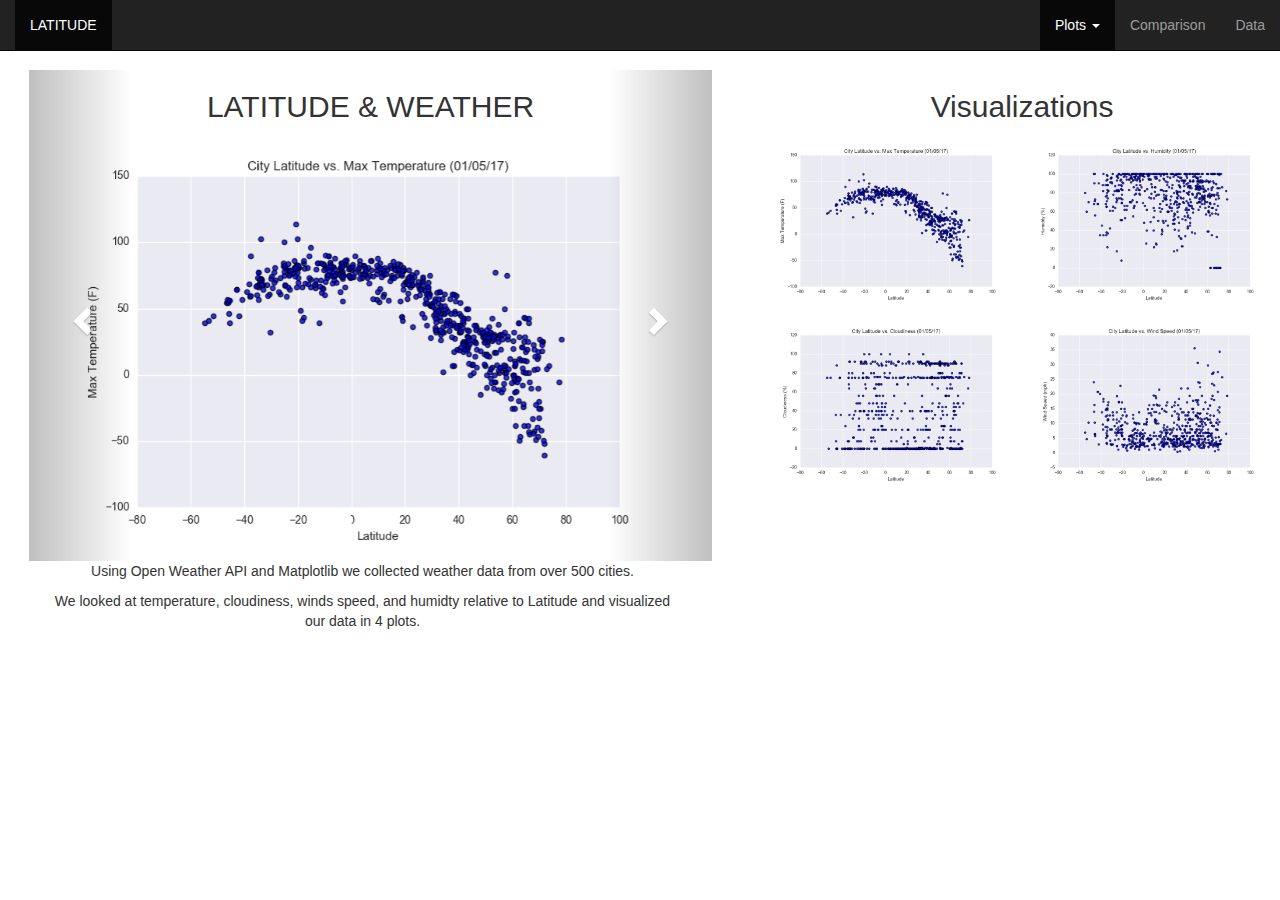
<file: index.html>
<!DOCTYPE html>
<html lang="en">
<head>
  <title>LATITUDE</title>
  <meta charset="utf-8">
  <meta name="viewport" content="width=device-width, initial-scale=1">
   <!-- CSS -->
   <link rel="stylesheet" href="style.css">
  <link rel="stylesheet" href="https://maxcdn.bootstrapcdn.com/bootstrap/3.3.7/css/bootstrap.min.css">
  <script src="https://ajax.googleapis.com/ajax/libs/jquery/3.3.1/jquery.min.js"></script>
  <script src="https://maxcdn.bootstrapcdn.com/bootstrap/3.3.7/js/bootstrap.min.js"></script>
</head>
<body>
    <nav class="navbar navbar-inverse navbar-fixed-top">
        <div class="container-fluid">
          <!-- Brand and toggle get grouped for better mobile display -->
          <div class="navbar-header">
            <button type="button" class="navbar-toggle collapsed" data-toggle="collapse" data-target="#bs-example-navbar-collapse-1" aria-expanded="false">
            <span class="sr-only">Toggle navigation</span>
            <span class="icon-bar"></span>
            <span class="icon-bar"></span>
            <span class="icon-bar"></span>
          </button>
          </div>
    
          <!-- Collect the nav links, forms, and other content for toggling -->
          <div class="collapse navbar-collapse" id="bs-example-navbar-collapse-1">
            <ul class="nav navbar-nav">
              <li class="active"><a href="index.html" > LATITUDE <span class="sr-only">(current)</span></a></li>
            </ul>
          
          <!-- Dropdown and two link buttons place on the top right -->
            <ul class="nav navbar-nav navbar-right">
              <li class="dropdown">
                <li class="active"><a href="#" class="dropdown-toggle" data-toggle="dropdown" role="button" aria-haspopup="true" aria-expanded="false">Plots <span class="caret"></span></a>
                <!--<li class="active"><a href="#" class="dropdown-toggle" data-toggle="dropdown" role="button" aria-haspopup="true" aria-expanded="false">Plots <span class="sr-only">(current)</span></a></li>-->
                <ul class="dropdown-menu">
                  <li><a href="temp.html">Max Temperature</a></li>
                  <li><a href="hum.html">Humidity</a></li>
                  <li><a href="cloud.html">Cloudiness</a></li>
                  <li><a href="wind.html">Wind Speed</a></li> 
                </ul>
              </li>  
            <li><a href="comparison.html">Comparison</a></li>
            <li><a href="data.html">Data</a></li>
            </li>
          </ul>
          </div>
          <!-- /.navbar-collapse -->
        </div>
        <!-- /.container-fluid -->
    </nav>
<div class="row">
<div class= pad></div>  
</div>
<div class="row">
<tr>
  <div class= "col-lg-7">
   <tr> 
    <div class="container">
    <div class= "row">
     <div class="inner">
        <div id="marg" class= "col-lg-7">
            <div id="centera" class="container-fluid">
                <h2 id="centera">LATITUDE & WEATHER</h2>  
                <div id="myCarousel" class="carousel slide" data-ride="carousel">
                  <!-- Indicators -->
                  <ol class="carousel-indicators">
                    <li data-target="#myCarousel" data-slide-to="0" class="active"></li>
                    <li data-target="#myCarousel" data-slide-to="1"></li>
                    <li data-target="#myCarousel" data-slide-to="2"></li>
                    <li data-target="#myCarousel" data-slide-to="3"></li>
                  </ol>
              
                  <!-- Wrapper for slides -->
                  <div class="carousel-inner">
                    <div class="item active">
                      <img src="images/Fig1.png" alt="Max Temp" style="width:100%;">
                    </div>
              
                    <div class="item">
                      <img src="images/Fig2.png" alt="Humidity" style="width:100%;">
                    </div>
                  
                    <div class="item">
                      <img src="images/Fig3.png" alt="Cloudiness" style="width:100%;">
                    </div>
              
                    <div class="item">
                      <img src="images/Fig4.png" alt="Wind Speed" style="width:100%;">
                    </div>
              
                  </div>
                </div>
              
                  <!-- Left and right controls -->
                  <a class="left carousel-control" href="#myCarousel" data-slide="prev">
                    <span class="glyphicon glyphicon-chevron-left"></span>
                    <span class="sr-only">Previous</span>
                  </a>
                  <a class="right carousel-control" href="#myCarousel" data-slide="next">
                    <span class="glyphicon glyphicon-chevron-right"></span>
                    <span class="sr-only">Next</span>
                  </a>
            </div>


        </div> 
     </div>    
    </div>
    </div>
  </tr>
       <div class= "col-lg-7">
        <div class="container">
        <div class= "col-lg-7">
         <p id="centera">Using Open Weather API and Matplotlib we collected weather data from over 500 cities.</p>

         <p id="centera">We looked at temperature, cloudiness, winds speed, and humidty relative to Latitude and visualized our data in 4 plots.</p>
        </div>
        </div>
      </div>    
    
  </div>
</tr>
  <div class="col-lg-5">
      <div class="container-fluid">
          <h2 id="centera">Visualizations</h2>
          <div class="linebreak"></div>

          <div class="linebreak"></div>

          <div class="row">
            <div class="viz-thumbs"><a href="temp.html">
                <img src="images/Fig1.png" alt="Max Temperature" class=
                "responsive-thumb">
            </a></div>
            <div class="viz-thumbs"><a href="hum.html">
                <img src="images/Fig2.png" alt="Humidity" class=
                "responsive-thumb">
            </a></div>
            <div class="viz-thumbs"><a href="cloud.html">
                <img src="images/Fig3.png" alt="Cloudiness" class=
                "responsive-thumb">
            </a></div>
            <div class="viz-thumbs"><a href="wind.html">
                <img src="images/Fig4.png" alt="Wind Speed" class=
                "responsive-thumb">
            </a></div>

            </div>
          </div>
    </div>
</div>
</body>
</html>
</file>
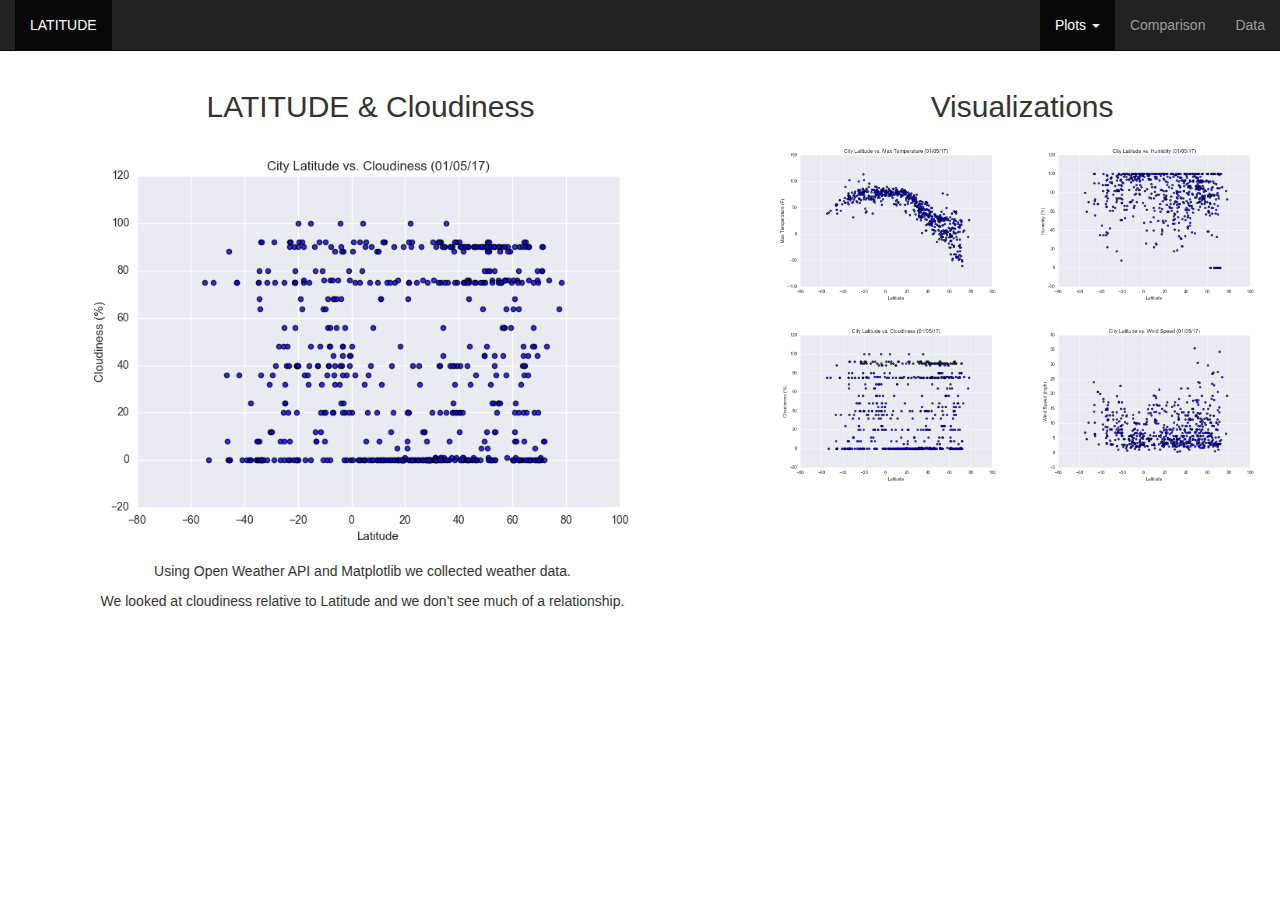
<file: cloud.html>
<!DOCTYPE html>
<html lang="en">
<head>
  <title>LATITUDE</title>
  <meta charset="utf-8">
  <meta name="viewport" content="width=device-width, initial-scale=1">
   <!-- CSS -->
   <link rel="stylesheet" href="style.css">
  <link rel="stylesheet" href="https://maxcdn.bootstrapcdn.com/bootstrap/3.3.7/css/bootstrap.min.css">
  <script src="https://ajax.googleapis.com/ajax/libs/jquery/3.3.1/jquery.min.js"></script>
  <script src="https://maxcdn.bootstrapcdn.com/bootstrap/3.3.7/js/bootstrap.min.js"></script>
</head>
<body>
    <nav class="navbar navbar-inverse navbar-fixed-top">
        <div class="container-fluid">
          <!-- Brand and toggle get grouped for better mobile display -->
          <div class="navbar-header">
            <button type="button" class="navbar-toggle collapsed" data-toggle="collapse" data-target="#bs-example-navbar-collapse-1" aria-expanded="false">
            <span class="sr-only">Toggle navigation</span>
            <span class="icon-bar"></span>
            <span class="icon-bar"></span>
            <span class="icon-bar"></span>
          </button>
          </div>
    
          <!-- Collect the nav links, forms, and other content for toggling -->
          <div class="collapse navbar-collapse" id="bs-example-navbar-collapse-1">
            <ul class="nav navbar-nav">
              <li class="active"><a href="index.html" target > LATITUDE <span class="sr-only">(current)</span></a></li>
            </ul>
          
          <!-- Dropdown and two link buttons place on the top right -->
            <ul class="nav navbar-nav navbar-right">
              <li class="dropdown">
                <li class="active"><a href="#" class="dropdown-toggle" data-toggle="dropdown" role="button" aria-haspopup="true" aria-expanded="false">Plots <span class="caret"></span></a>
                <!--<li class="active"><a href="#" class="dropdown-toggle" data-toggle="dropdown" role="button" aria-haspopup="true" aria-expanded="false">Plots <span class="sr-only">(current)</span></a></li>-->
                <ul class="dropdown-menu">
                  <li><a href="temp.html">Temperature</a></li>
                  <li><a href="cloud.html">Cloudiness</a></li>
                  <li><a href="hum.html">Humidity</a></li>
                  <li><a href="wind.html">Wind Speed</a></li> 
                </ul>
              </li>  
            <li><a href="comparison.html">Comparison</a></li>
            <li><a href="data.html">Data</a></li>
            </li>
          </ul>
          </div>
          <!-- /.navbar-collapse -->
        </div>
        <!-- /.container-fluid -->
    </nav>
<div class="row">
<div class= pad></div>  
</div>
<div class="row">
<tr>
  <div class= "col-lg-7">
   <tr> 
    <div class="container">
    <div class= "row">
     <div class="inner">
        <div id="marg" class= "col-lg-7">
            <div id="centera" class="container-fluid">
                <h2 id="centera">LATITUDE & Cloudiness</h2>  
                <img src="images/Fig3.png" alt="cloudiness" style="width:100%;">
                
            </div>


        </div> 
     </div>    
    </div>
    </div>
  </tr>
       <div class= "col-lg-7">
        <div class="container">
        <div class= "col-lg-7">
         <p id="centera">Using Open Weather API and Matplotlib we collected weather data.</p>

         <p id="centera">We looked at  cloudiness relative to Latitude and we don't see much of a relationship.</p>
        </div>
        </div>
      </div>    
    
  </div>
</tr>
  <div class="col-lg-5">
      <div class="container-fluid">
          <h2 id="centera">Visualizations</h2>
          <div class="linebreak"></div>

          <div class="linebreak"></div>

          <div class="row">
            <div class="viz-thumbs"><a href="temp.html">
                <img src="images/Fig1.png" alt="Max Temperature" class=
                "responsive-thumb">
            </a></div>
            <div class="viz-thumbs"><a href="hum.html">
                <img src="images/Fig2.png" alt="Humidity" class=
                "responsive-thumb">
            </a></div>
            <div class="viz-thumbs"><a href="cloud.html">
                <img src="images/Fig3.png" alt="Cloudiness" class=
                "responsive-thumb">
            </a></div>
            <div class="viz-thumbs"><a href="wind.html">
                <img src="images/Fig4.png" alt="Wind Speed" class=
                "responsive-thumb">
            </a></div>

            </div>
          </div>
    </div>
</div>
</body>
</html>
</file>
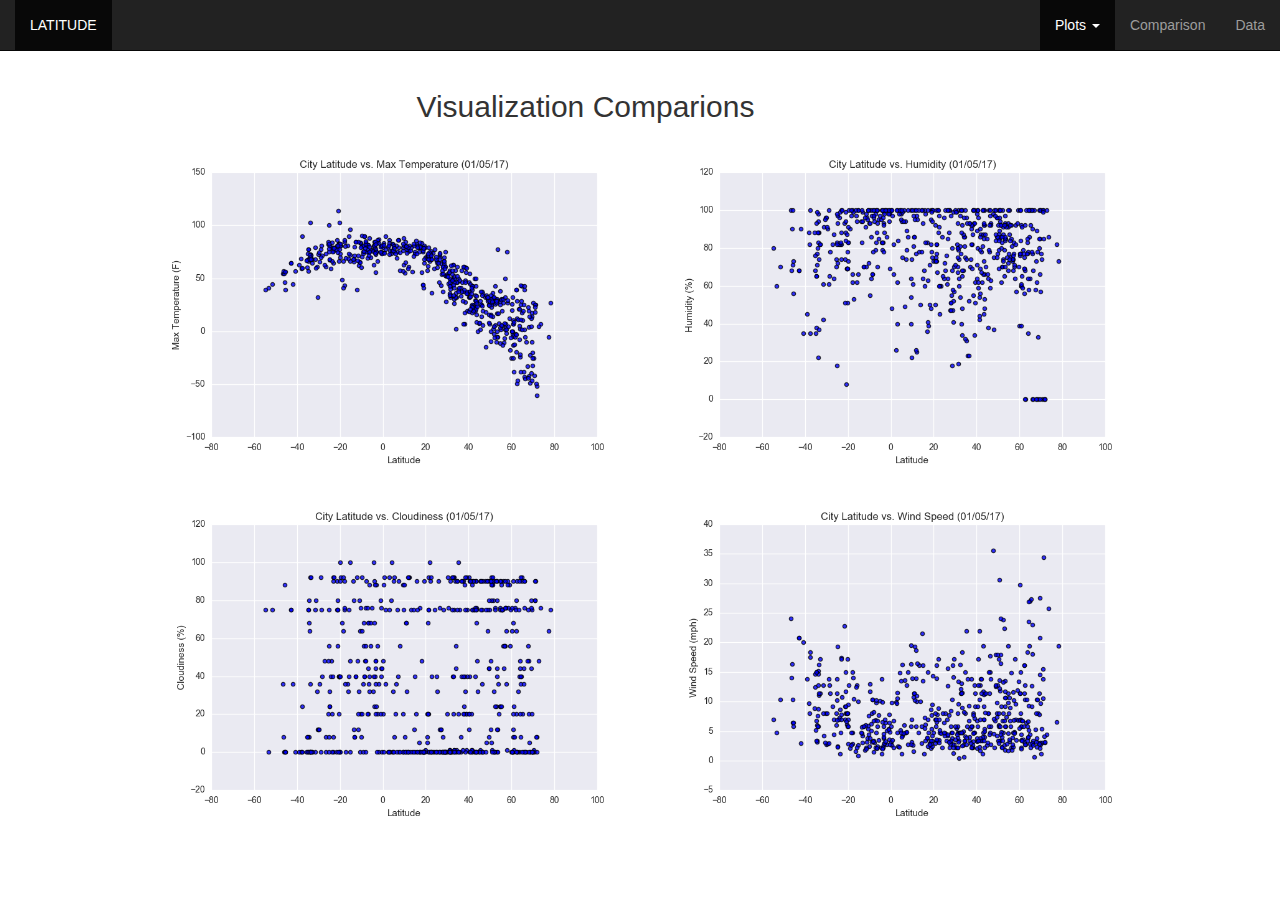
<file: comparison.html>
<!DOCTYPE html>
<html lang="en">
<head>
  <title>LATITUDE</title>
  <meta charset="utf-8">
  <meta name="viewport" content="width=device-width, initial-scale=1">
   <!-- CSS -->
   <link rel="stylesheet" href="style.css">
  <link rel="stylesheet" href="https://maxcdn.bootstrapcdn.com/bootstrap/3.3.7/css/bootstrap.min.css">
  <script src="https://ajax.googleapis.com/ajax/libs/jquery/3.3.1/jquery.min.js"></script>
  <script src="https://maxcdn.bootstrapcdn.com/bootstrap/3.3.7/js/bootstrap.min.js"></script>
</head>
<body>
    <nav class="navbar navbar-inverse navbar-fixed-top">
        <div class="container-fluid">
          <!-- Brand and toggle get grouped for better mobile display -->
          <div class="navbar-header">
            <button type="button" class="navbar-toggle collapsed" data-toggle="collapse" data-target="#bs-example-navbar-collapse-1" aria-expanded="false">
            <span class="sr-only">Toggle navigation</span>
            <span class="icon-bar"></span>
            <span class="icon-bar"></span>
            <span class="icon-bar"></span>
          </button>
          </div>
    
          <!-- Collect the nav links, forms, and other content for toggling -->
          <div class="collapse navbar-collapse" id="bs-example-navbar-collapse-1">
            <ul class="nav navbar-nav">
              <li class="active"><a href="index.html" target > LATITUDE <span class="sr-only">(current)</span></a></li>
            </ul>
          
          <!-- Dropdown and two link buttons place on the top right -->
            <ul class="nav navbar-nav navbar-right">
              <li class="dropdown">
                <li class="active"><a href="#" class="dropdown-toggle" data-toggle="dropdown" role="button" aria-haspopup="true" aria-expanded="false">Plots <span class="caret"></span></a>
                <!--<li class="active"><a href="#" class="dropdown-toggle" data-toggle="dropdown" role="button" aria-haspopup="true" aria-expanded="false">Plots <span class="sr-only">(current)</span></a></li>-->
                <ul class="dropdown-menu">
                  <li><a href="temp.html">Temperature</a></li>
                  <li><a href="cloud.html">Cloudiness</a></li>
                  <li><a href="hum.html">Humidity</a></li>
                  <li><a href="Wind.html">Wind Speed</a></li> 
                </ul>
              </li>  
            <li><a href="comparison.html">Comparison</a></li>
            <li><a href="data.html">Data</a></li>
            </li>
          </ul>
          </div>
          <!-- /.navbar-collapse -->
        </div>
        <!-- /.container-fluid -->
    </nav>
<div class="row">
<div class= pad></div>  
</div>
<div class="row">
  <div  class="col-md-11">
      <div class="container-fluid">
          <h2 id="centera">Visualization Comparions</h2>
          <div class="linebreak"></div>

          <div class="linebreak"></div>

          <div id="marg2"class="col-md-11">
            <div class="viz-thumbs2"><a href="temp.html">
                <img src="images/Fig1.png" alt="Max Temperature" class=
                "responsive-thumb2">
            </a></div>
            <div class="viz-thumbs2"><a href="hum.html">
                <img src="images/Fig2.png" alt="Humidity" class=
                "responsive-thumb2">
            </a></div>
            <div class="viz-thumbs2"><a href="cloud.html">
                <img src="images/Fig3.png" alt="Cloudiness" class=
                "responsive-thumb2">
            </a></div>
            <div class="viz-thumbs2"><a href="wind.html">
                <img src="images/Fig4.png" alt="Wind Speed" class=
                "responsive-thumb2">
            </a></div>

            </div>
      </div>
  </div>
</div>
</body>
</html>
</file>
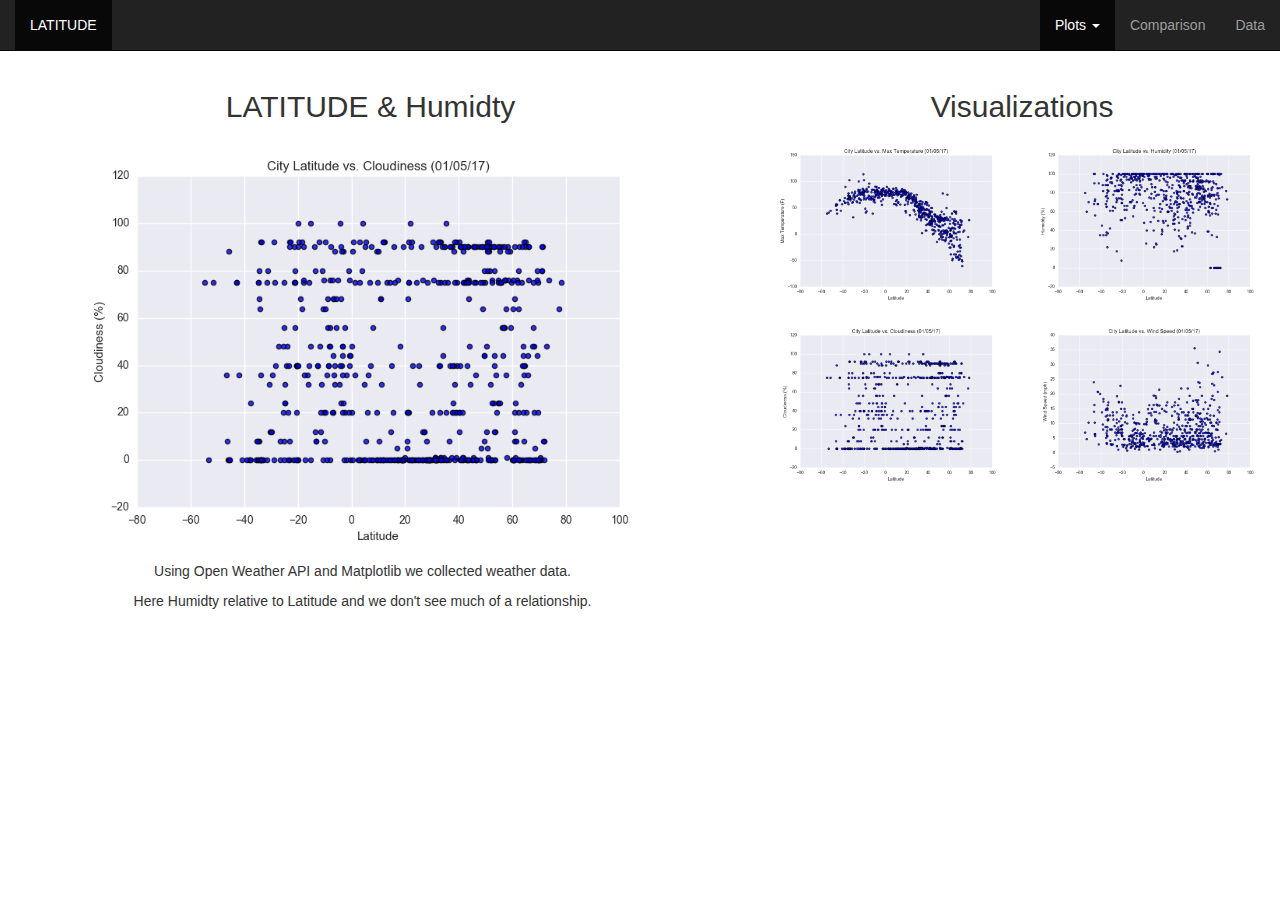
<file: hum.html>
<!DOCTYPE html>
<html lang="en">
<head>
  <title>LATITUDE</title>
  <meta charset="utf-8">
  <meta name="viewport" content="width=device-width, initial-scale=1">
   <!-- CSS -->
   <link rel="stylesheet" href="style.css">
  <link rel="stylesheet" href="https://maxcdn.bootstrapcdn.com/bootstrap/3.3.7/css/bootstrap.min.css">
  <script src="https://ajax.googleapis.com/ajax/libs/jquery/3.3.1/jquery.min.js"></script>
  <script src="https://maxcdn.bootstrapcdn.com/bootstrap/3.3.7/js/bootstrap.min.js"></script>
</head>
<body>
    <nav class="navbar navbar-inverse navbar-fixed-top">
        <div class="container-fluid">
          <!-- Brand and toggle get grouped for better mobile display -->
          <div class="navbar-header">
            <button type="button" class="navbar-toggle collapsed" data-toggle="collapse" data-target="#bs-example-navbar-collapse-1" aria-expanded="false">
            <span class="sr-only">Toggle navigation</span>
            <span class="icon-bar"></span>
            <span class="icon-bar"></span>
            <span class="icon-bar"></span>
          </button>
          </div>
    
          <!-- Collect the nav links, forms, and other content for toggling -->
          <div class="collapse navbar-collapse" id="bs-example-navbar-collapse-1">
            <ul class="nav navbar-nav">
              <li class="active"><a href="index.html" target > LATITUDE <span class="sr-only">(current)</span></a></li>
            </ul>
          
          <!-- Dropdown and two link buttons place on the top right -->
            <ul class="nav navbar-nav navbar-right">
              <li class="dropdown">
                <li class="active"><a href="#" class="dropdown-toggle" data-toggle="dropdown" role="button" aria-haspopup="true" aria-expanded="false">Plots <span class="caret"></span></a>
                <!--<li class="active"><a href="#" class="dropdown-toggle" data-toggle="dropdown" role="button" aria-haspopup="true" aria-expanded="false">Plots <span class="sr-only">(current)</span></a></li>-->
                <ul class="dropdown-menu">
                  <li><a href="temp.html">Temperature</a></li>
                  <li><a href="cloud.html">Cloudiness</a></li>
                  <li><a href="hum.html">Humidity</a></li>
                  <li><a href="wind.html">Wind Speed</a></li> 
                </ul>
              </li>  
            <li><a href="comparison.html">Comparison</a></li>
            <li><a href="data.html">Data</a></li>
            </li>
          </ul>
          </div>
          <!-- /.navbar-collapse -->
        </div>
        <!-- /.container-fluid -->
    </nav>
<div class="row">
<div class= pad></div>  
</div>
<div class="row">
<tr>
  <div class= "col-lg-7">
   <tr> 
    <div class="container">
    <div class= "row">
     <div class="inner">
        <div id="marg" class= "col-lg-7">
            <div id="centera" class="container-fluid">
                <h2 id="centera">LATITUDE & Humidty</h2>  
                <img src="images/Fig3.png" alt="Humidity" style="width:100%;">
                
            </div>


        </div> 
     </div>    
    </div>
    </div>
  </tr>
       <div class= "col-lg-7">
        <div class="container">
        <div class= "col-lg-7">
         <p id="centera">Using Open Weather API and Matplotlib we collected weather data.</p>

         <p id="centera">Here Humidty relative to Latitude and we don't see much of a relationship.</p>
        </div>
        </div>
      </div>    
    
  </div>
</tr>
  <div class="col-lg-5">
      <div class="container-fluid">
          <h2 id="centera">Visualizations</h2>
          <div class="linebreak"></div>

          <div class="linebreak"></div>

          <div class="row">
            <div class="viz-thumbs"><a href="temp.html">
                <img src="images/Fig1.png" alt="Max Temperature" class=
                "responsive-thumb">
            </a></div>
            <div class="viz-thumbs"><a href="hum.html">
                <img src="images/Fig2.png" alt="Humidity" class=
                "responsive-thumb">
            </a></div>
            <div class="viz-thumbs"><a href="cloud.html">
                <img src="images/Fig3.png" alt="Cloudiness" class=
                "responsive-thumb">
            </a></div>
            <div class="viz-thumbs"><a href="wind.html">
                <img src="images/Fig4.png" alt="Wind Speed" class=
                "responsive-thumb">
            </a></div>

            </div>
          </div>
    </div>
</div>
</body>
</html>
</file>
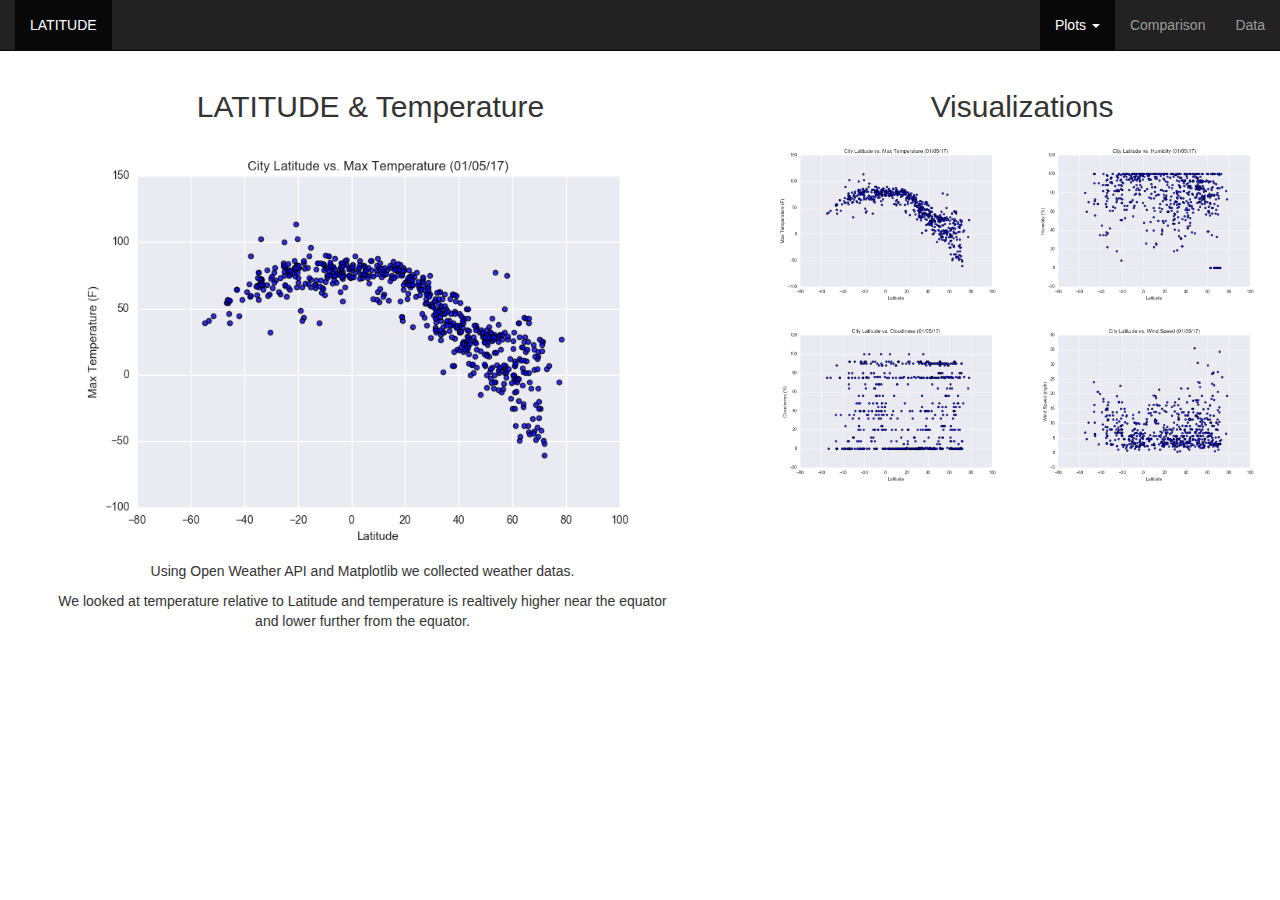
<file: temp.html>
<!DOCTYPE html>
<html lang="en">
<head>
  <title>LATITUDE</title>
  <meta charset="utf-8">
  <meta name="viewport" content="width=device-width, initial-scale=1">
   <!-- CSS -->
   <link rel="stylesheet" href="style.css">
  <link rel="stylesheet" href="https://maxcdn.bootstrapcdn.com/bootstrap/3.3.7/css/bootstrap.min.css">
  <script src="https://ajax.googleapis.com/ajax/libs/jquery/3.3.1/jquery.min.js"></script>
  <script src="https://maxcdn.bootstrapcdn.com/bootstrap/3.3.7/js/bootstrap.min.js"></script>
</head>
<body>
    <nav class="navbar navbar-inverse navbar-fixed-top">
        <div class="container-fluid">
          <!-- Brand and toggle get grouped for better mobile display -->
          <div class="navbar-header">
            <button type="button" class="navbar-toggle collapsed" data-toggle="collapse" data-target="#bs-example-navbar-collapse-1" aria-expanded="false">
            <span class="sr-only">Toggle navigation</span>
            <span class="icon-bar"></span>
            <span class="icon-bar"></span>
            <span class="icon-bar"></span>
          </button>
          </div>
    
          <!-- Collect the nav links, forms, and other content for toggling -->
          <div class="collapse navbar-collapse" id="bs-example-navbar-collapse-1">
            <ul class="nav navbar-nav">
              <li class="active"><a href="index.html" target > LATITUDE <span class="sr-only">(current)</span></a></li>
            </ul>
          
          <!-- Dropdown and two link buttons place on the top right -->
            <ul class="nav navbar-nav navbar-right">
              <li class="dropdown">
                <li class="active"><a href="#" class="dropdown-toggle" data-toggle="dropdown" role="button" aria-haspopup="true" aria-expanded="false">Plots <span class="caret"></span></a>
                <!--<li class="active"><a href="#" class="dropdown-toggle" data-toggle="dropdown" role="button" aria-haspopup="true" aria-expanded="false">Plots <span class="sr-only">(current)</span></a></li>-->
                <ul class="dropdown-menu">
                  <li><a href="temp.html">Temperature</a></li>
                  <li><a href="cloud.html">Cloudiness</a></li>
                  <li><a href="hum.html">Humidity</a></li>
                  <li><a href="wind.html">Wind Speed</a></li> 
                </ul>
              </li>  
            <li><a href="comparison.html">Comparison</a></li>
            <li><a href="data.html">Data</a></li>
            </li>
          </ul>
          </div>
          <!-- /.navbar-collapse -->
        </div>
        <!-- /.container-fluid -->
    </nav>
<div class="row">
<div class= pad></div>  
</div>
<div class="row">
<tr>
  <div class= "col-lg-7">
   <tr> 
    <div class="container">
    <div class= "row">
     <div class="inner">
        <div id="marg" class= "col-lg-7">
            <div id="centera" class="container-fluid">
                <h2 id="centera">LATITUDE & Temperature</h2>  
                <img src="images/Fig1.png" alt="Max Temp" style="width:100%;">
                
            </div>


        </div> 
     </div>    
    </div>
    </div>
  </tr>
       <div class= "col-lg-7">
        <div class="container">
        <div class= "col-lg-7">
         <p id="centera">Using Open Weather API and Matplotlib we collected weather datas.</p>

         <p id="centera">We looked at temperature relative to Latitude and temperature is realtively higher near the equator and lower further from the equator.</p>
        </div>
        </div>
      </div>    
    
  </div>
</tr>
  <div class="col-lg-5">
      <div class="container-fluid">
          <h2 id="centera">Visualizations</h2>
          <div class="linebreak"></div>

          <div class="linebreak"></div>

          <div class="row">
            <div class="viz-thumbs"><a href="temp.html">
                <img src="images/Fig1.png" alt="Max Temperature" class=
                "responsive-thumb">
            </a></div>
            <div class="viz-thumbs"><a href="hum.html">
                <img src="images/Fig2.png" alt="Humidity" class=
                "responsive-thumb">
            </a></div>
            <div class="viz-thumbs"><a href="cloud.html">
                <img src="images/Fig3.png" alt="Cloudiness" class=
                "responsive-thumb">
            </a></div>
            <div class="viz-thumbs"><a href="wind.html">
                <img src="images/Fig4.png" alt="Wind Speed" class=
                "responsive-thumb">
            </a></div>

            </div>
          </div>
    </div>
</div>
</body>
</html>
</file>
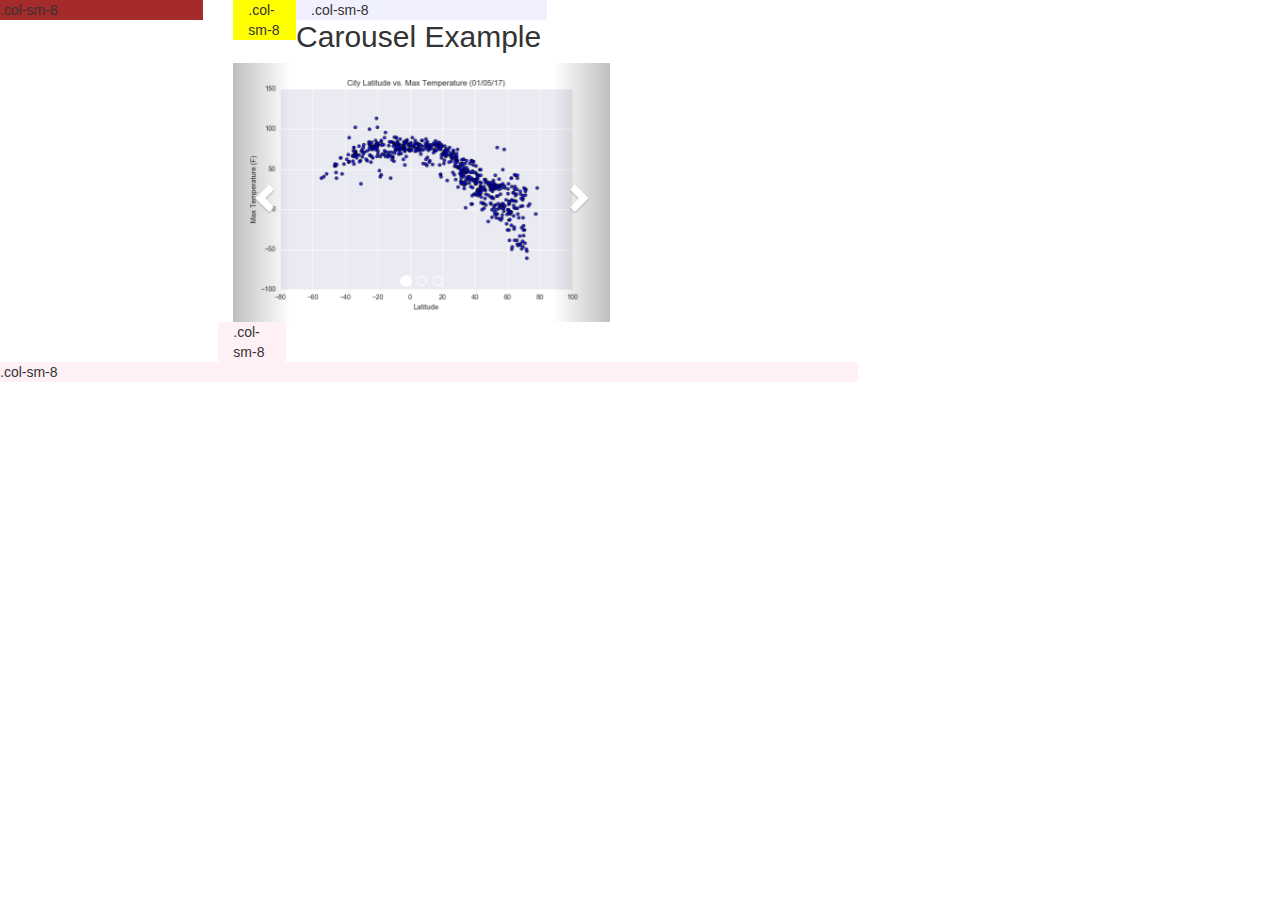
<file: test.html>
<!DOCTYPE html>
<html lang="en">
<head>
  <title>Bootstrap Example</title>
  <meta charset="utf-8">
  <meta name="viewport" content="width=device-width, initial-scale=1">
  <link rel="stylesheet" href="https://maxcdn.bootstrapcdn.com/bootstrap/3.3.7/css/bootstrap.min.css">
  <script src="https://ajax.googleapis.com/ajax/libs/jquery/3.3.1/jquery.min.js"></script>
  <script src="https://maxcdn.bootstrapcdn.com/bootstrap/3.3.7/js/bootstrap.min.js"></script>
</head>
<body>
<div class="row">
<div class="col-sm-2" style="background-color:brown;">.col-sm-8</div>
<div class="col-sm-4"> 
<div class="container-fluid">
        <div class="col-sm-2" style="background-color:yellow;">.col-sm-8</div>

        <div class="col-sm-8" style="background-color:rgb(241, 240, 255);">.col-sm-8</div>
  <h2>Carousel Example</h2>  
  <div id="myCarousel" class="carousel slide" data-ride="carousel">
    <!-- Indicators -->
    <ol class="carousel-indicators">
      <li data-target="#myCarousel" data-slide-to="0" class="active"></li>
      <li data-target="#myCarousel" data-slide-to="1"></li>
      <li data-target="#myCarousel" data-slide-to="2"></li>
    </ol>

    <!-- Wrapper for slides -->
    <div class="carousel-inner">
      <div class="item active">
        <img src="images/Fig1.png" alt="Los Angeles" style="width:100%;">
      </div>

      <div class="item">
        <img src="images/Fig2.png" alt="Chicago" style="width:100%;">
      </div>
    
      <div class="item">
        <img src="images/Fig3.png" alt="New york" style="width:100%;">
      </div>
    </div>

    <!-- Left and right controls -->
    <a class="left carousel-control" href="#myCarousel" data-slide="prev">
      <span class="glyphicon glyphicon-chevron-left"></span>
      <span class="sr-only">Previous</span>
    </a>
    <a class="right carousel-control" href="#myCarousel" data-slide="next">
      <span class="glyphicon glyphicon-chevron-right"></span>
      <span class="sr-only">Next</span>
    </a>
  </div>
</div>

<div class="col-xs-2" style="background-color:lavenderblush;">.col-sm-8</div>
</div>
<div class="col-sm-8" style="background-color:lavenderblush;">.col-sm-8</div>
</div>
</body>
</html>
</file>
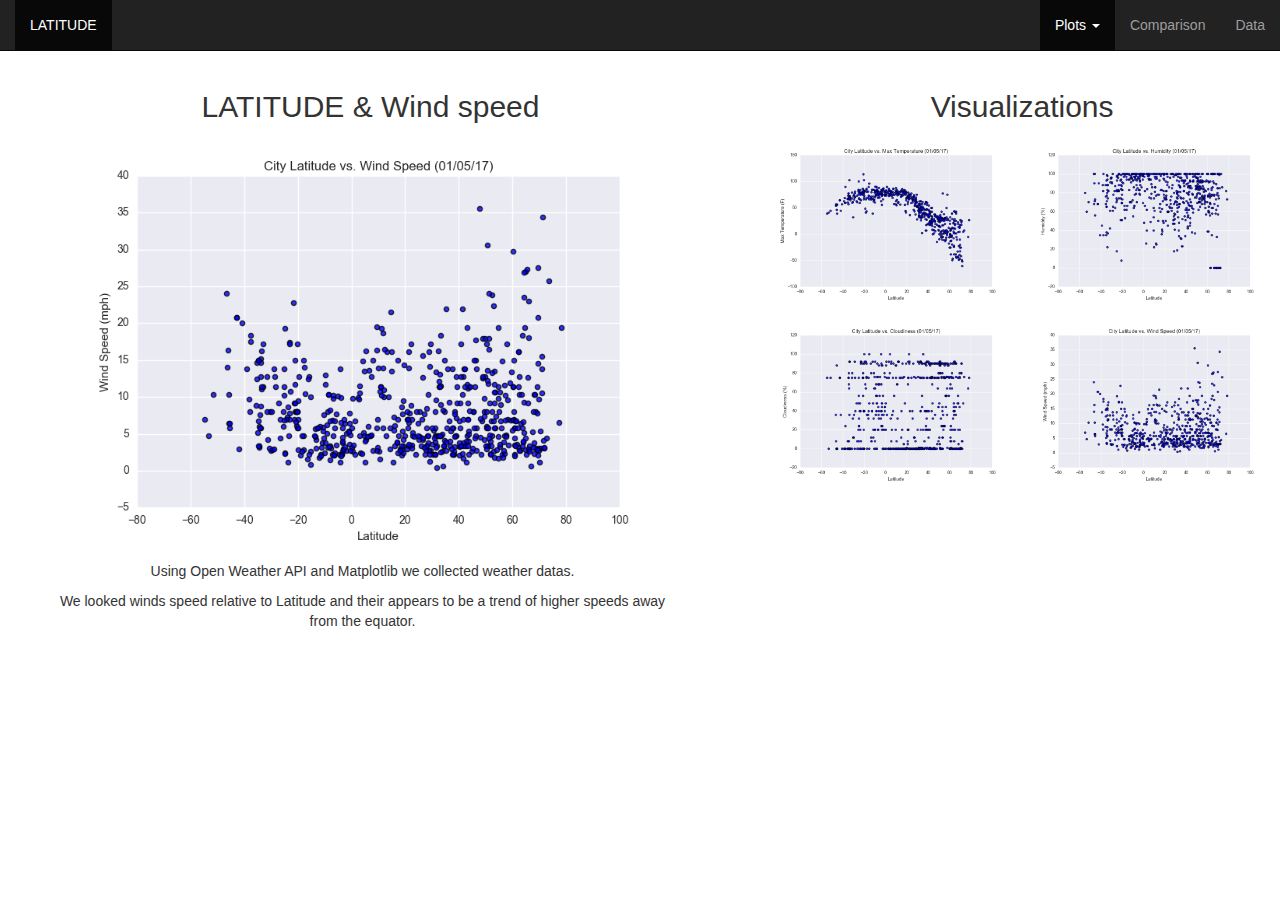
<file: wind.html>
<!DOCTYPE html>
<html lang="en">
<head>
  <title>Bootstrap Example</title>
  <meta charset="utf-8">
  <meta name="viewport" content="width=device-width, initial-scale=1">
   <!-- CSS -->
   <link rel="stylesheet" href="style.css">
  <link rel="stylesheet" href="https://maxcdn.bootstrapcdn.com/bootstrap/3.3.7/css/bootstrap.min.css">
  <script src="https://ajax.googleapis.com/ajax/libs/jquery/3.3.1/jquery.min.js"></script>
  <script src="https://maxcdn.bootstrapcdn.com/bootstrap/3.3.7/js/bootstrap.min.js"></script>
</head>
<body>
    <nav class="navbar navbar-inverse navbar-fixed-top">
        <div class="container-fluid">
          <!-- Brand and toggle get grouped for better mobile display -->
          <div class="navbar-header">
            <button type="button" class="navbar-toggle collapsed" data-toggle="collapse" data-target="#bs-example-navbar-collapse-1" aria-expanded="false">
            <span class="sr-only">Toggle navigation</span>
            <span class="icon-bar"></span>
            <span class="icon-bar"></span>
            <span class="icon-bar"></span>
          </button>
          </div>
    
          <!-- Collect the nav links, forms, and other content for toggling -->
          <div class="collapse navbar-collapse" id="bs-example-navbar-collapse-1">
            <ul class="nav navbar-nav">
              <li class="active"><a href="index.html" target > LATITUDE <span class="sr-only">(current)</span></a></li>
            </ul>
          
          <!-- Dropdown and two link buttons place on the top right -->
            <ul class="nav navbar-nav navbar-right">
              <li class="dropdown">
                <li class="active"><a href="#" class="dropdown-toggle" data-toggle="dropdown" role="button" aria-haspopup="true" aria-expanded="false">Plots <span class="caret"></span></a>
                <!--<li class="active"><a href="#" class="dropdown-toggle" data-toggle="dropdown" role="button" aria-haspopup="true" aria-expanded="false">Plots <span class="sr-only">(current)</span></a></li>-->
                <ul class="dropdown-menu">
                  <li><a href="temp.html">Temperature</a></li>
                  <li><a href="cloud.html">Cloudiness</a></li>
                  <li><a href="hum.html">Humidity</a></li>
                  <li><a href="wind.html">Wind Speed</a></li> 
                </ul>
              </li>  
            <li><a href="comparison.html">Comparison</a></li>
            <li><a href="data.html">Data</a></li>
            </li>
          </ul>
          </div>
          <!-- /.navbar-collapse -->
        </div>
        <!-- /.container-fluid -->
    </nav>
<div class="row">
<div class= pad></div>  
</div>
<div class="row">
<tr>
  <div class= "col-lg-7">
   <tr> 
    <div class="container">
    <div class= "row">
     <div class="inner">
        <div id="marg" class= "col-lg-7">
            <div id="centera" class="container-fluid">
                <h2 id="centera">LATITUDE & Wind speed</h2>  
                <img src="images/Fig4.png" alt="Wind Speed" style="width:100%;">
                
            </div>


        </div> 
     </div>    
    </div>
    </div>
  </tr>
       <div class= "col-lg-7">
        <div class="container">
        <div class= "col-lg-7">
         <p id="centera">Using Open Weather API and Matplotlib we collected weather datas.</p>

         <p id="centera">We looked winds speed relative to Latitude and their appears to be a trend of higher speeds away from the equator.</p>
        </div>
        </div>
      </div>    
    
  </div>
</tr>
  <div class="col-lg-5">
      <div class="container-fluid">
          <h2 id="centera">Visualizations</h2>
          <div class="linebreak"></div>

          <div class="linebreak"></div>

          <div class="row">
            <div class="viz-thumbs"><a href="temp.html">
                <img src="images/Fig1.png" alt="Max Temperature" class=
                "responsive-thumb">
            </a></div>
            <div class="viz-thumbs"><a href="hum.html">
                <img src="images/Fig2.png" alt="Humidity" class=
                "responsive-thumb">
            </a></div>
            <div class="viz-thumbs"><a href="cloud.html">
                <img src="images/Fig3.png" alt="Cloudiness" class=
                "responsive-thumb">
            </a></div>
            <div class="viz-thumbs"><a href="wind.html">
                <img src="images/Fig4.png" alt="Wind Speed" class=
                "responsive-thumb">
            </a></div>

            </div>
          </div>
    </div>
</div>
</body>
</html>
</file>
<file: style.css>
.pad {
  padding: 35px;  
}
#marg {
   
    margin:0 2.5%;
}


#marg2 {
   
    margin:0 10%;
}

tr {
    padding: 50px;
}


  
  .purple {
    color: purple;
  }
  
  #centera {
    text-align: center;
  }
  
  #big-font {
    font-size: 40px;
  }
  
  #bold-font {
    font-weight: bold;
  }
  
 

  .viz-thumbs{
    display: inline-block;
    float: left;
    position: relative;
    width: 50%;
}
  
img.responsive-thumb {
    width: 500px;
    padding: 5px;
    height: auto;
    max-width: 100%;

}

.viz-thumbs2{
    display: inline-block;
    float: left;
    position: relative;
    width: 50% ;
}
  
img.responsive-thumb2{
    width: auto;
    padding: 5px;
    height: auto;
    max-width: 100%;

}



@media (max-width: 700px) {

    .viz-thumbs{
        display: inline-block;
        float: left;
        position: relative;
        width: 25%;
    }
    img.responsive-thumb2{
    width: auto;
    padding: 5px;
    height: auto;
    max-width: auto;
    
}


img.responsive-thumb2{
    width: auto;
    padding: 5px;
    height: auto;
    max-width: auto;

}

.viz-thumbs2{
    display: inline-block;
    float: left;
    position: relative;
    width: auto ;



}
}
</file>
